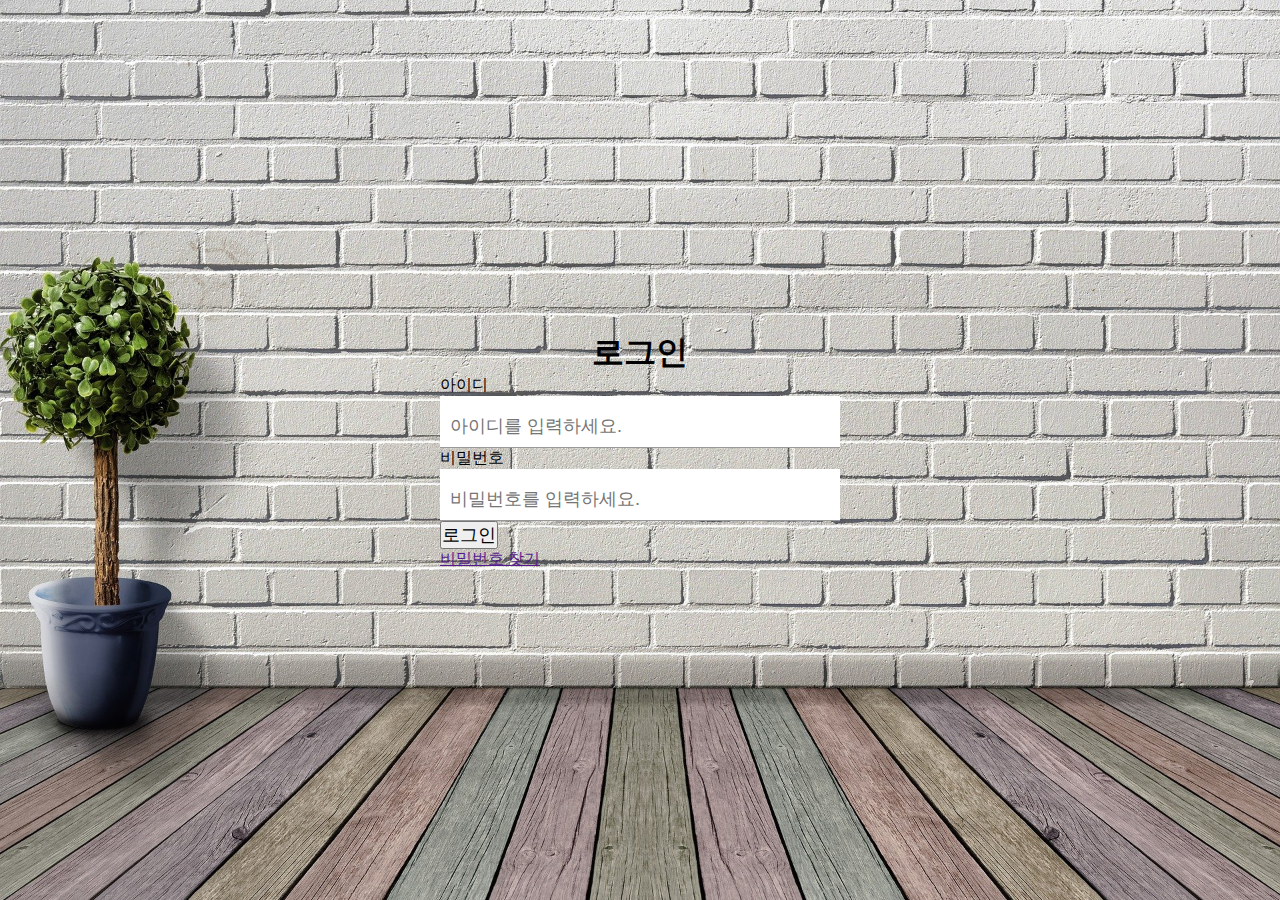
<file: login.html>
<!DOCTYPE html>
<html lang="en">
<head>
    <meta charset="UTF-8">
    <meta http-equiv="X-UA-Compatible" content="IE=edge">
    <meta name="viewport" content="width=device-width, initial-scale=1.0">
    <link rel="stylesheet" href="login.css">
    <title>Document</title>
</head>
<body>
    <article>
        <div class="form_group">
            <h1>로그인</h1>
            <div class="login_logo"></div>
            <form class="login_form">
                <label for="login">아이디</label><br>
                <input type="text" id="Login_id" class="login_text" name="ID" placeholder="아이디를 입력하세요." required><br>
                <label for="login">비밀번호</label><br>
                <input type="password" id="Login_pwd" class="login_text" name="PWD" placeholder="비밀번호를 입력하세요." required><br>
                <button id="Login_btn" class="login_btn" type="button">로그인</button>
                <!-- onclick = "location.href='index.html'" -->
            </form>
            <a class="Login_bottom" href="">비밀번호 찾기</a>
        </div>
    </article>
    <script src="js/login.js" defer=""></script>
    <!-- <section class="login-form">
        <h1>로그인</h1>
        <form action="" method="get" class="form-group"></form>
        <div class="form-group">
            <div class="id">
                <label for="login">아이디 </label><BR>
                <input type="text" name="userId" placeholder="아이디" required><br>
            </div>
            <div class="password">
                <label for="pwd">패스워드</label><BR>
                <input id="pwd" name="userPW" size=20 type="password" minlength="8" placeholder="영문,숫자 포함 8자리" required><br>
            </div>
            <div class="btn">
                <div class="btn-area">
                <button type="submit" onclick="location.href = 'index.html'"> 로그인</button>
            </div>
        </div>         
    </section>
    </div> -->
    <script src="js/login.js"></script>
</body>
</html>
</file>
<file: login.css>
* {
    margin: 0;
    padding: 0;
    box-sizing: border-box;
}

body {
    display: flex;
    justify-content: center;
    align-items: center;
    height: 100vh;
    background: url("img.jpg") no-repeat center;
    background-size: cover;
}

h1{
    text-align: center;
} 



/* 새롭게 추가 */
* {
    margin: 0;
    padding: 0;
    box-sizing: border-box;
}

body {
    display: flex;
    justify-content: center;
    align-items: center;
    height: 100vh;
}

.singup-form {
    position: relative;
    z-index: 2;
}

.login-form h1 {
    font-size: 32px;
    color: rgb(59, 54, 54);
    text-align:center;
}

.login_form {
    width: 400px;
}

.login_form input {
    width: 100%;
    padding: 20px 10px 10px;
    border: none;
    border-bottom: 1px solid #999;
    font-size: 18px;
    color: black;
    outline: none;
}

.login_btn {
    font-size : 18px;
    justify-content: center;
}
</file>
